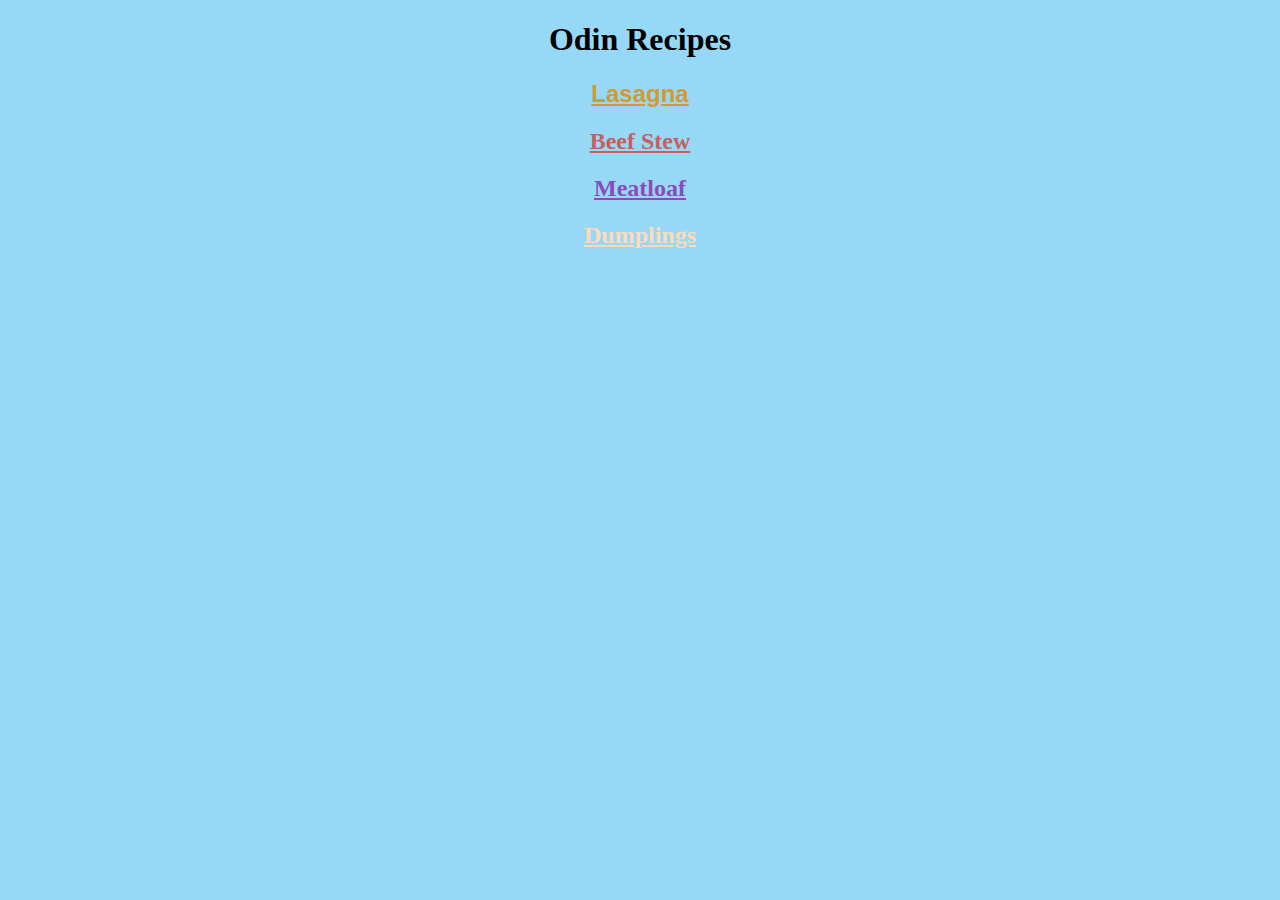
<file: index.html>
<!DOCTYPE html>
<html lang="en">
    <head>
        <meta charset="UTF-8">
        <title>Odion Recipes</title>
        <link rel="stylesheet" href="style.css">
    </head>
    
    <body>
        <h1>Odin Recipes</h1>
        <h2>
            <a id="lasagna-link" href="recipes/lasagna.html">Lasagna</a>
        </h2>
        <h2>
            <a id="beef-stew-link" href="recipes/beef-stew.html">Beef Stew</a>
        </h2>
        <h2>
            <a id="meatloaf-link" href="recipes/meatloaf.html">Meatloaf</a>
        </h2>
        <h2>
            <a id="dumplings-link" href="recipes/dumplings.html">Dumplings</a>
        </h2>
    </body>
</html>
</file>
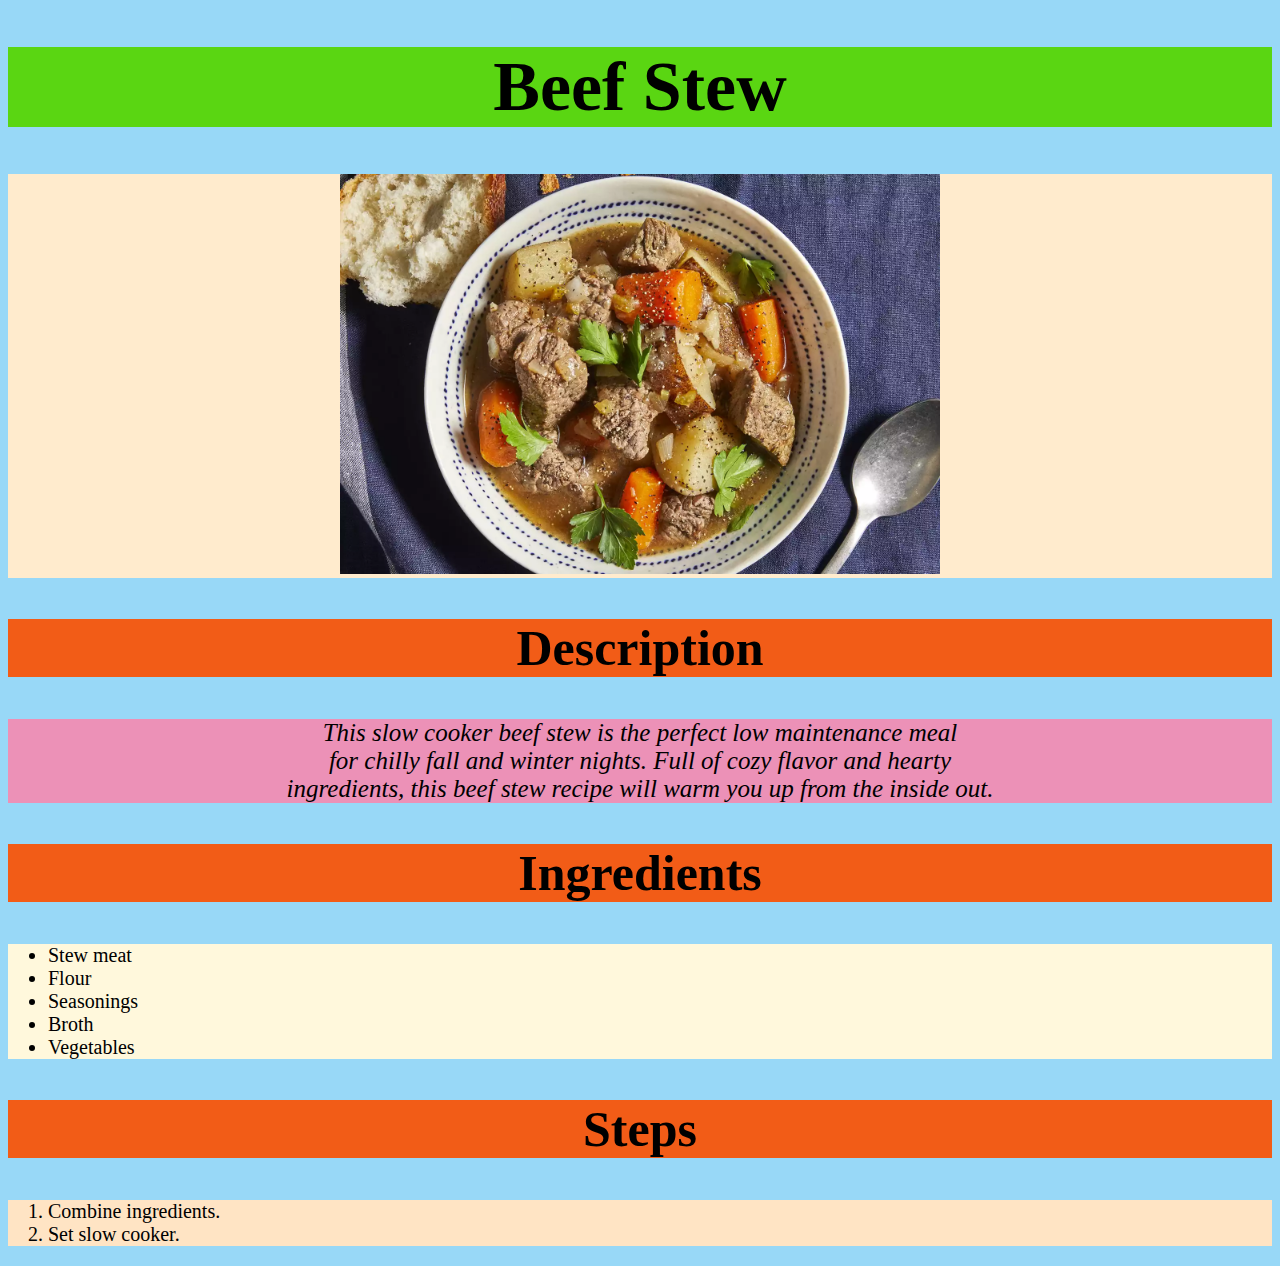
<file: recipes/beef-stew.html>
<!DOCTYPE html>
<html lang="en">
    <head>
        <meta charset="UTF-8">
        <title>Beef Stew</title>
        <link rel="stylesheet" href="../style.css">
    </head>
    
    <body>
        <h1 class="recipes-header title">Beef Stew</h1>
        <p class="main-image">
            <img src="../images/beefstew.webp" alt="beefstew photo">
        </p>

        <p>
            <h2 class="recipes-header">Description</h2>
        </p>

        <p class="description">
            <em>
                This slow cooker beef stew is the perfect low maintenance meal<br>
                for chilly fall and winter nights. Full of cozy flavor and hearty<br>
                ingredients, this beef stew recipe will warm you up from the inside out.<br>
            </em>
        </p>

        <p>
            <h2 class="recipes-header">Ingredients</h2>
        </p>

        <p>
           <ul class="ingredients">
                <li>Stew meat</li>
                <li>Flour</li>
                <li>Seasonings</li>
                <li>Broth</li>
                <li>Vegetables</li>
           </ul> 
        </p>

        <p>
            <h2 class="recipes-header">Steps</h2>
        </p>

        <p>
            <ol class ="steps">
                <li>Combine ingredients.</li>
                <li>Set slow cooker.</li>
            </ol>
        </p>
    </body>
</html>
</file>
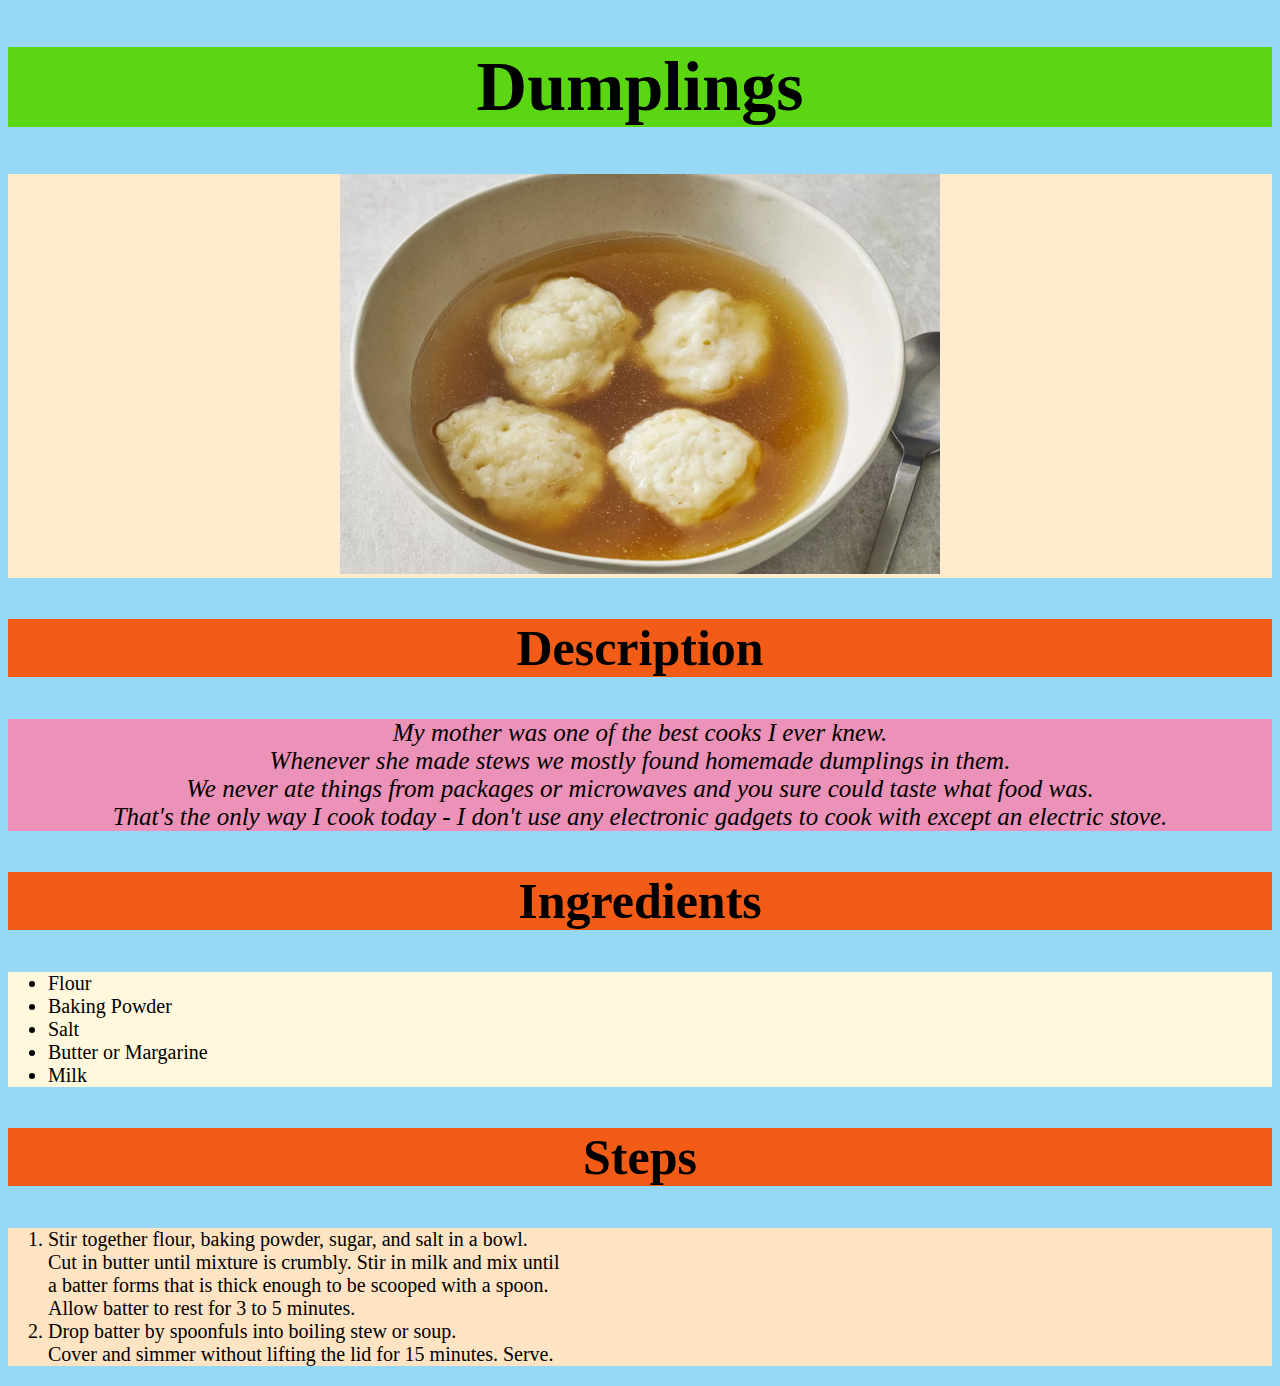
<file: recipes/dumplings.html>
<!DOCTYPE html>
<html lang="en">
    <head>
        <meta charset="UTF-8">
        <title>Dumplings</title>
        <link rel="stylesheet" href="../style.css">
    </head>
    
    <body>
        <h1 class="recipes-header title">Dumplings</h1>
        <p class="main-image">
            <img src="../images/dumplings.webp" alt="dumplings photo">
        </p>

        <p>
            <h2 class="recipes-header">Description</h2>
        </p>

        <p class="description">
            <em>
                My mother was one of the best cooks I ever knew. <br>
                Whenever she made stews we mostly found homemade dumplings in them. <br>
                We never ate things from packages or microwaves and you sure could taste what food was. <br>
                That's the only way I cook today - I don't use any electronic gadgets to cook with except an electric stove.<br>
            </em>
        </p>

        <p>
            <h2 class="recipes-header">Ingredients</h2>
        </p>

        <p>
           <ul class="ingredients">
                <li>Flour</li>
                <li>Baking Powder</li>
                <li>Salt</li>
                <li>Butter or Margarine</li>
                <li>Milk</li>
           </ul> 
        </p>

        <p>
            <h2 class="recipes-header">Steps</h2>
        </p>

        <p>
            <ol class ="steps">
                <li>
                    Stir together flour, baking powder, sugar, and salt in a bowl.<br>
                    Cut in butter until mixture is crumbly. Stir in milk and mix until<br>
                    a batter forms that is thick enough to be scooped with a spoon. <br>
                    Allow batter to rest for 3 to 5 minutes.<br>
                </li>
                <li>
                    Drop batter by spoonfuls into boiling stew or soup.<br>
                    Cover and simmer without lifting the lid for 15 minutes. Serve.<br>
                </li>
            </ol>
        </p>
    </body>
</html>
</file>
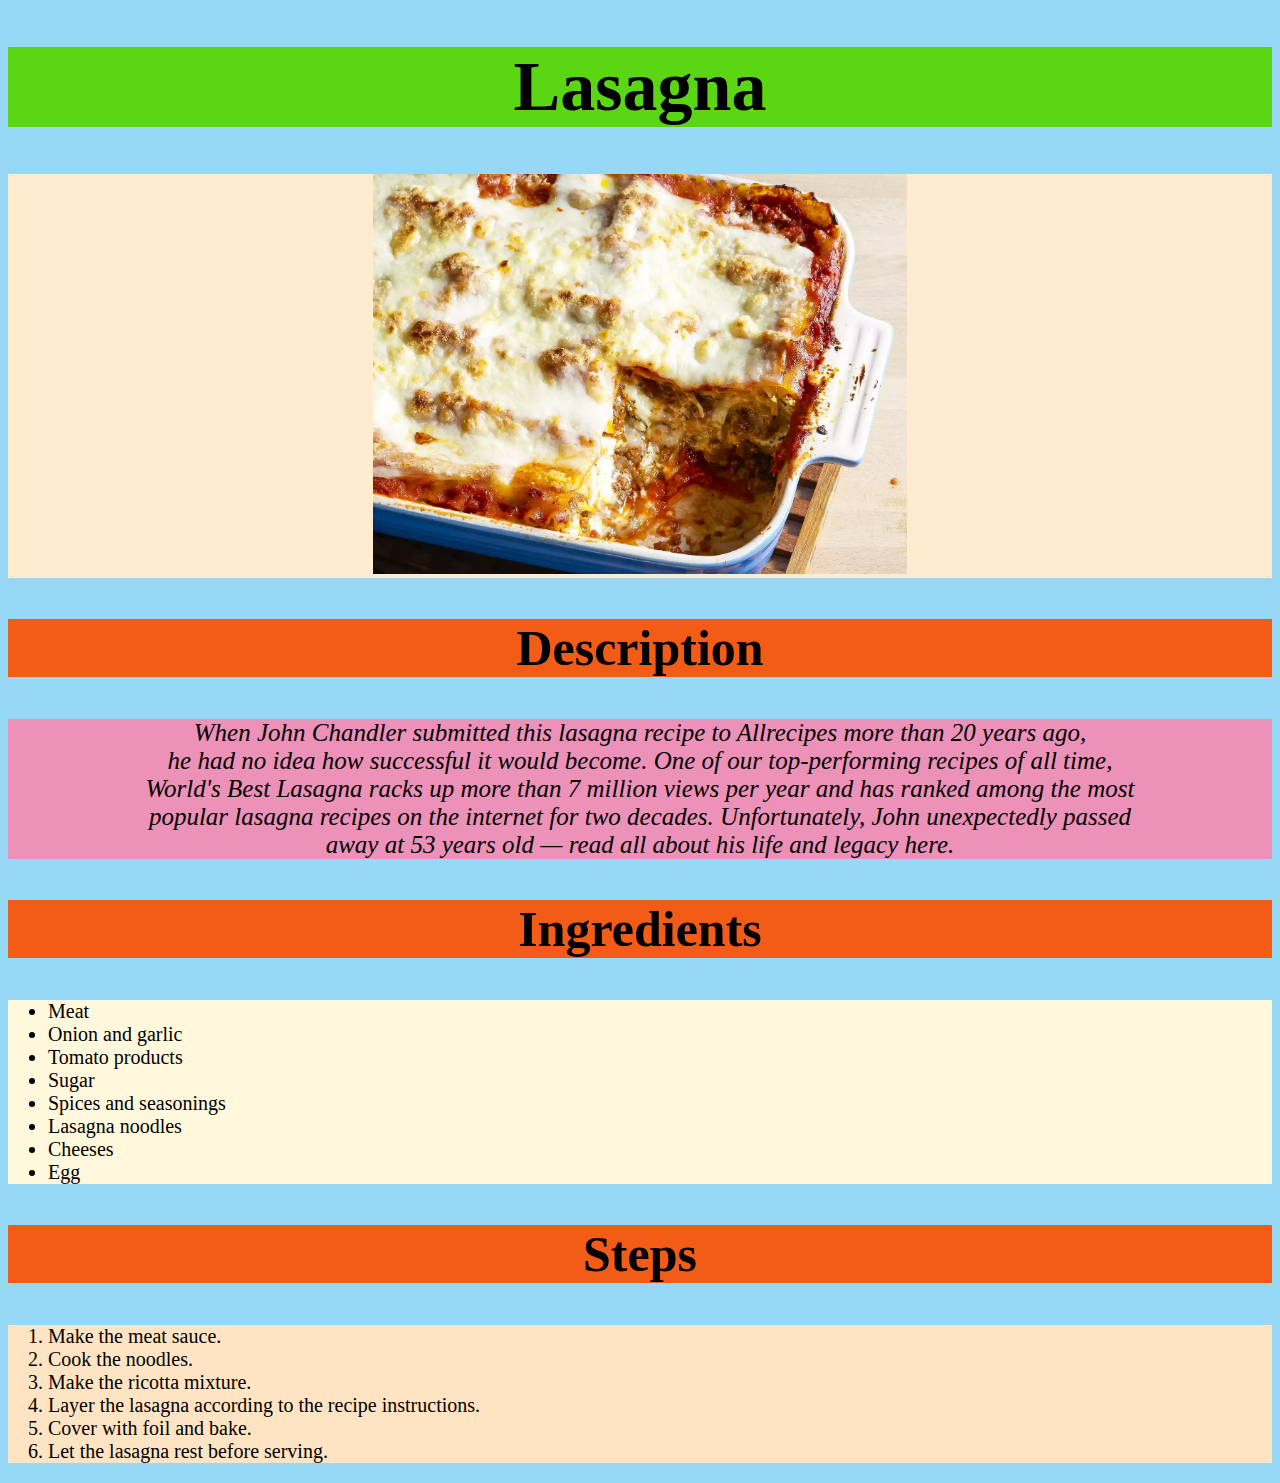
<file: recipes/lasagna.html>
<!DOCTYPE html>
<html lang="en">
    <head>
        <meta charset="UTF-8">
        <title>Lasagna</title>
        <link rel="stylesheet" href="../style.css">
    </head>
    
    <body>
        <h1 class="recipes-header title">Lasagna</h1>

        <p class="main-image">
            <img src="../images/lasagna.webp" alt="lasagna photo">
        </p>

        <p>
            <h2 class="recipes-header">Description</h2>
        </p>

        <p class="description">
            <em>
                When John Chandler submitted this lasagna recipe to Allrecipes more than 20 years ago,<br>
                he had no idea how successful it would become. One of our top-performing recipes of all time,<br>
                World's Best Lasagna racks up more than 7 million views per year and has ranked among the most<br>
                popular lasagna recipes on the internet for two decades. Unfortunately, John unexpectedly passed<br>
                away at 53 years old — read all about his life and legacy here.
            </em>
        </p>

        <p>
            <h2 class="recipes-header">Ingredients</h2>
        </p>

        <p>
           <ul class="ingredients">
                <li>Meat</li>
                <li>Onion and garlic</li>
                <li>Tomato products</li>
                <li>Sugar</li>
                <li>Spices and seasonings</li>
                <li>Lasagna noodles</li>
                <li>Cheeses</li>
                <li>Egg</li>
           </ul> 
        </p>

        <p>
            <h2 class="recipes-header">Steps</h2>
        </p>

        <p>
            <ol class ="steps">
                <li>Make the meat sauce.</li>
                <li>Cook the noodles.</li>
                <li>Make the ricotta mixture.</li>
                <li>Layer the lasagna according to the recipe instructions.</li>
                <li>Cover with foil and bake.</li>
                <li>Let the lasagna rest before serving.</li>
            </ol>
        </p>
    </body>
</html>
</file>
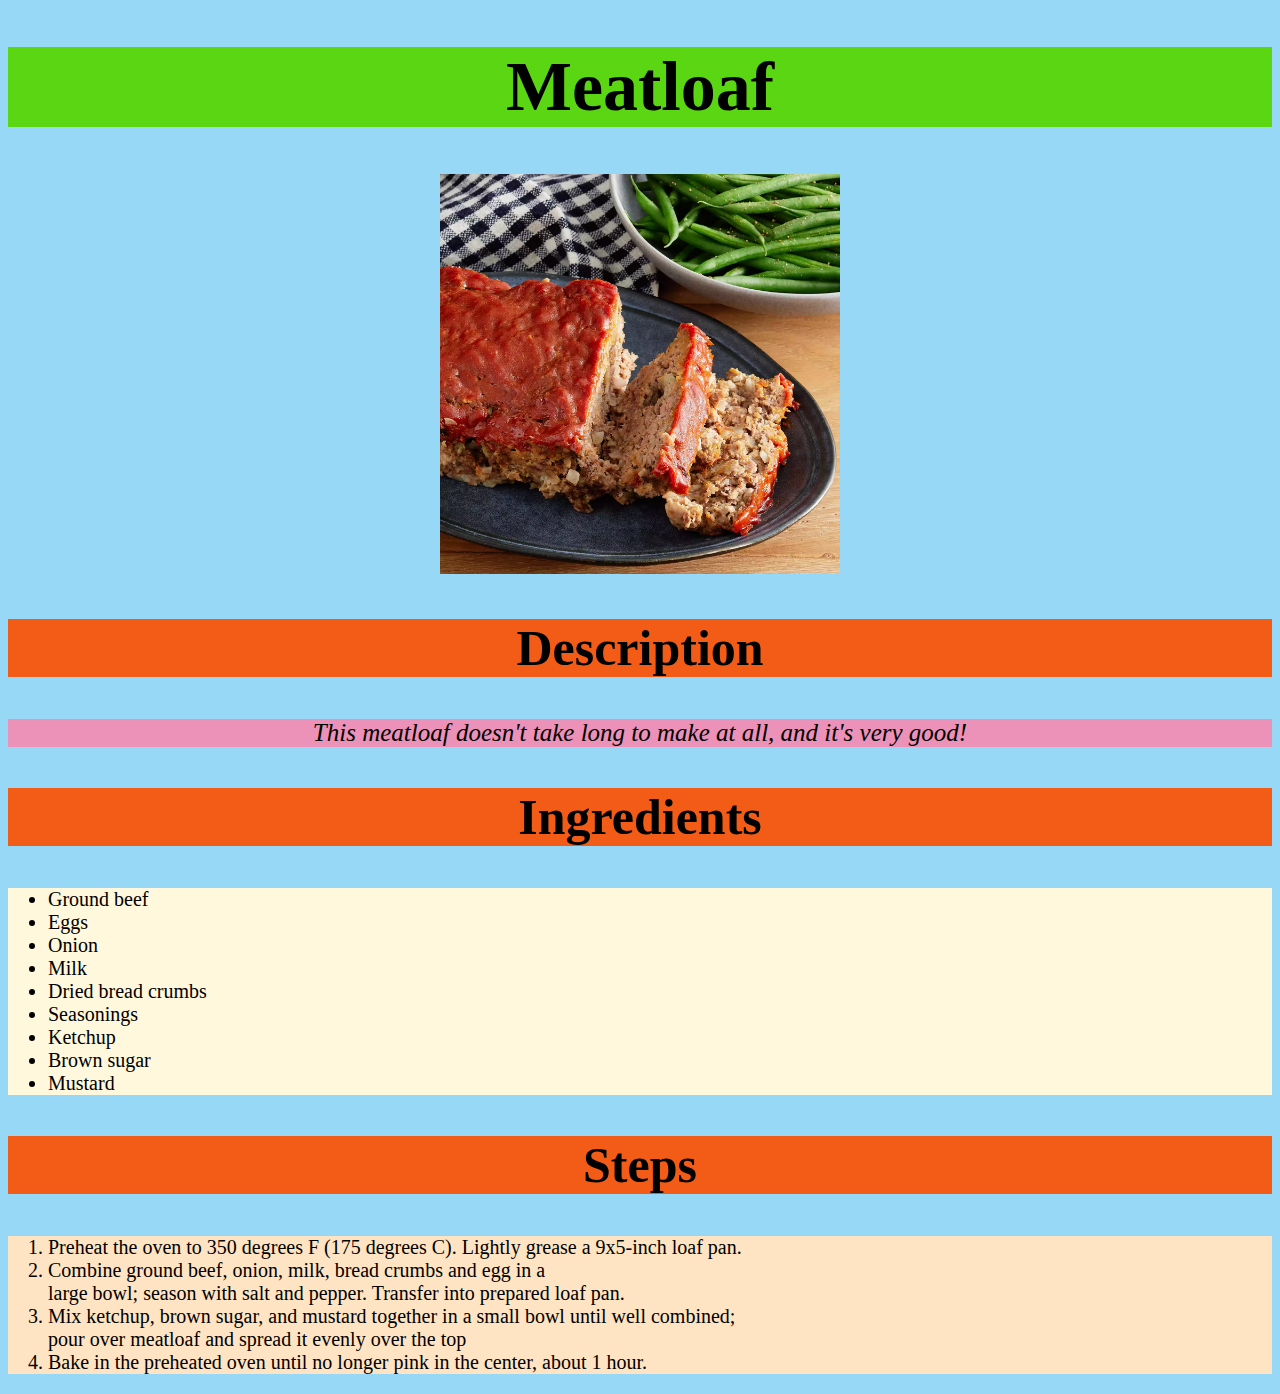
<file: recipes/meatloaf.html>
<!DOCTYPE html>
<html lang="en">
    <head>
        <meta charset="UTF-8">
        <title>Meatloaf</title>
        <link rel="stylesheet" href="../style.css">
    </head>
    
    <body>
        <h1 class="recipes-header title" >Meatloaf</h1>
        <p>
            <img src="../images/meatloaf.webp" alt="meatloaf photo">
        </p>

        <p class="main-image">
            <h2 class="recipes-header">Description</h2>
        </p>

        <p class="description">
            <em>
                This meatloaf doesn't take long to make at all, and it's very good!
            </em>
        </p>

        <p>
            <h2 class="recipes-header">Ingredients</h2>
        </p>

        <p>
           <ul class="ingredients">
                <li>Ground beef</li>
                <li>Eggs</li>
                <li>Onion</li>
                <li>Milk</li>
                <li>Dried bread crumbs</li>
                <li>Seasonings</li>
                <li>Ketchup</li>
                <li>Brown sugar</li>
                <li>Mustard</li>
           </ul> 
        </p>

        <p>
            <h2 class="recipes-header">Steps</h2>
        </p>

        <p>
            <ol class ="steps">
                <li>Preheat the oven to 350 degrees F (175 degrees C). Lightly grease a 9x5-inch loaf pan.</li>
                <li>
                    Combine ground beef, onion, milk, bread crumbs and egg in a <br>
                    large bowl; season with salt and pepper. Transfer into prepared loaf pan.
                </li>
                <li>
                    Mix ketchup, brown sugar, and mustard together in a small bowl until well combined;<br>
                     pour over meatloaf and spread it evenly over the top
                </li>
                <li>
                    Bake in the preheated oven until no longer pink in the center, about 1 hour.
                </li>
            </ol>
        </p>
    </body>
</html>
</file>
<file: style.css>
body{
    background-color: rgb(152, 216, 247);
}

h1,h2, p {
    text-align: center;
}

#lasagna-link {
    color:rgb(211, 154, 49);
    font-family: Arial, Helvetica, sans-serif; 
}

#dumplings-link {
    color: peachpuff;
    font-family: 'Times New Roman', Times, serif;
}

#beef-stew-link{
    color: rgb(199, 95, 95);
    font-family: Georgia, 'Times New Roman', Times, serif;
}

#meatloaf-link{
    color: rgb(138, 75, 187);
}

.recipes-header{
    font-family: 'Lucida Handwriting', 'Brush Script MT', cursive;
    font-size: 50px;
    background-color: rgb(242, 92, 23);
    font-weight: 800;
}

.recipes-header.title{
    font-family: 'Lucida Handwriting', 'Brush Script MT', cursive;
    font-size: 70px;
    background-color: rgb(90, 214, 18);
    font-weight: 800;
}

img {
    height: 400px;
    width: auto;
}
.main-image{
    background-color: blanchedalmond;
}
.description{
    font-family: Georgia, 'Times New Roman', Times, serif;
    font-size: 25px;
    background-color: rgb(236, 145, 183);;
    font-weight: 500;
}

.ingredients{
    font-family: Georgia, 'Times New Roman', Times, serif;
    font-size: 20px;
    background-color: cornsilk;
}

.steps{
    font-family: Georgia, 'Times New Roman', Times, serif;
    font-size: 20px;
    background-color: bisque;
}
</file>
